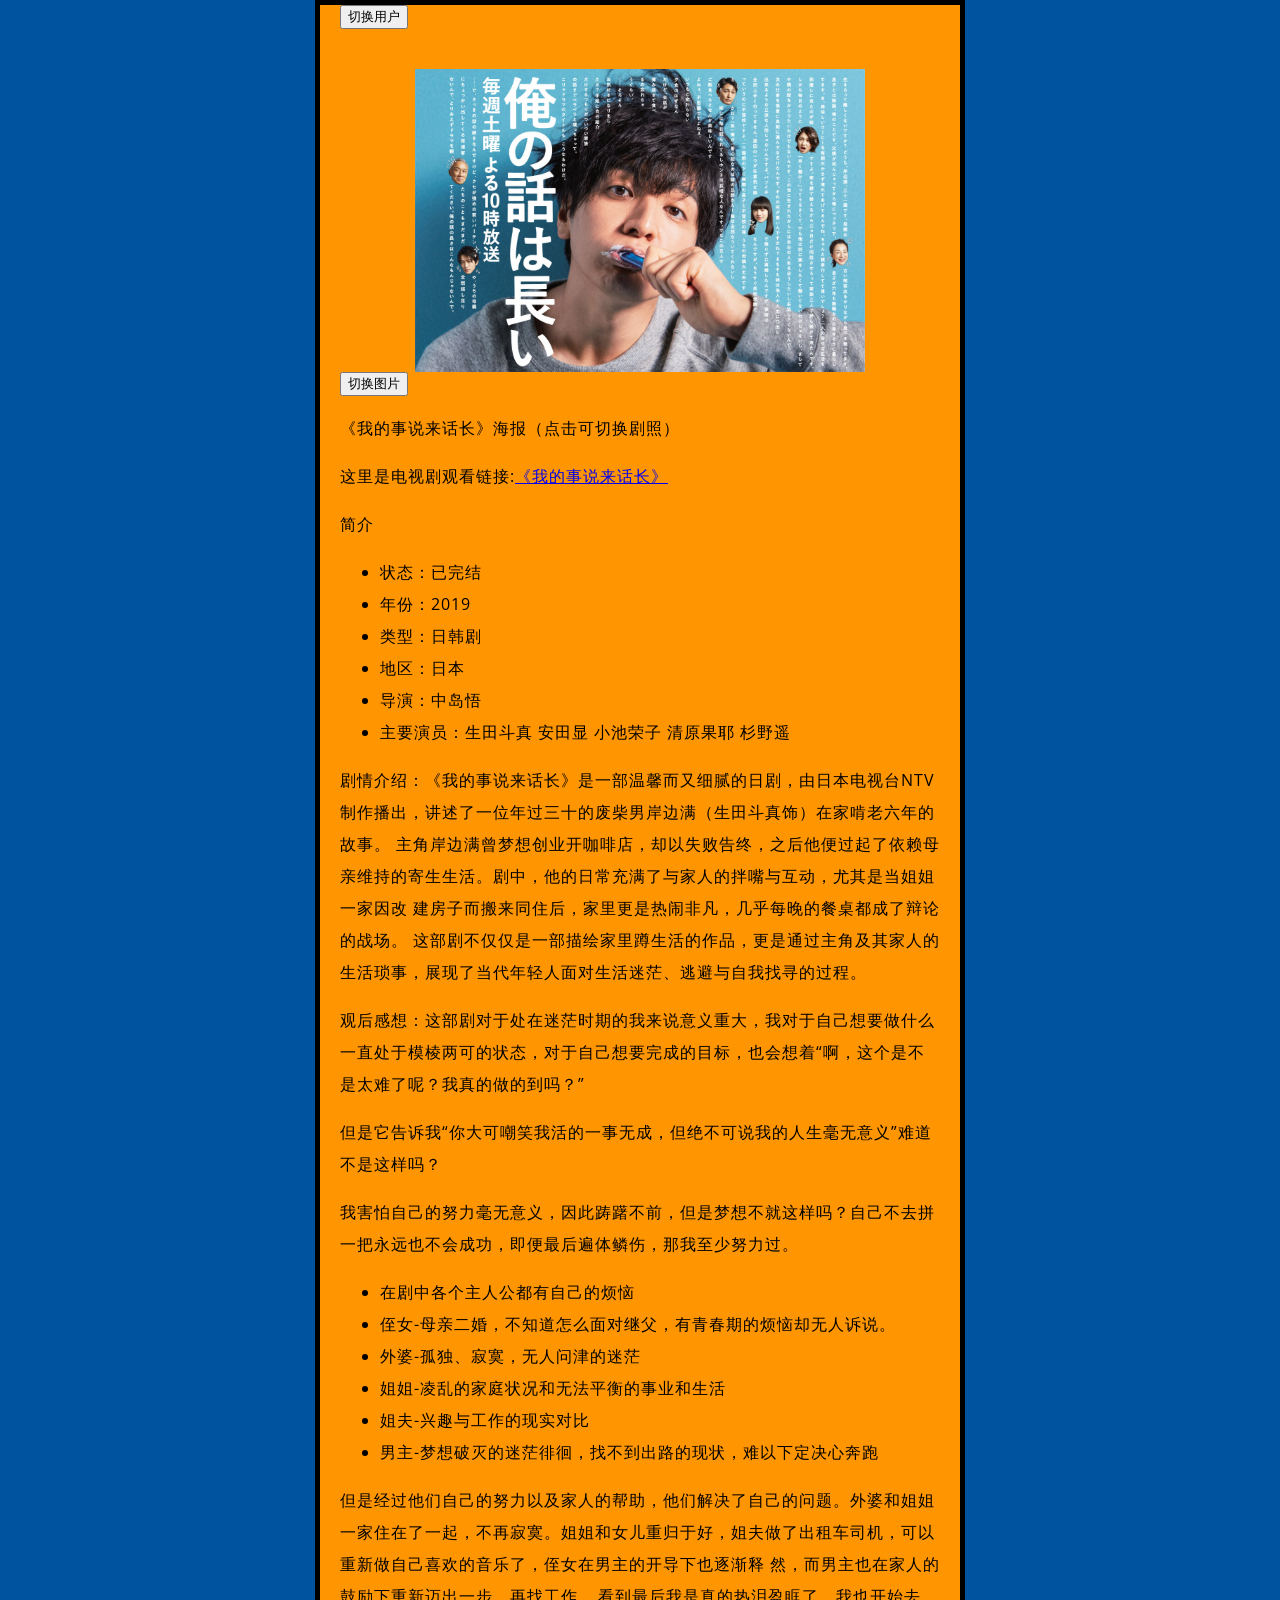
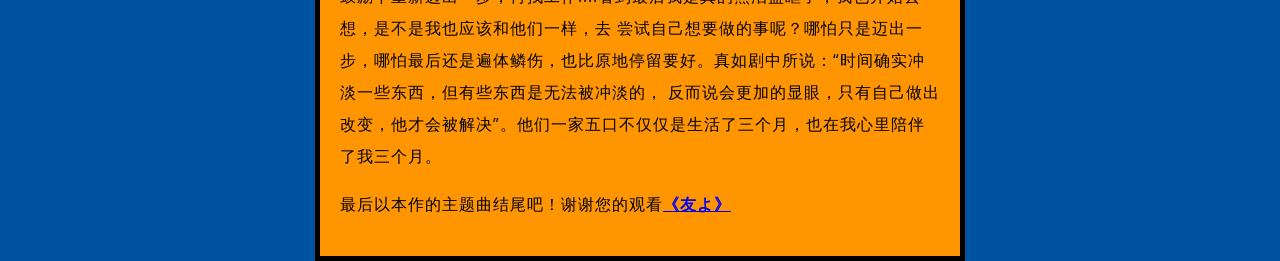
<file: index.html>
<!doctype html>  
<html lang="en-US">  
  <head>  
    <button>切换用户</button>
    <script src="scripts/main.js" defer></script>
    <link href="styles/style.css" rel="stylesheet" type="text/css">
    <link href="http://fonts.googleapis.com/css?family=Open+Sans" rel="stylesheet" type="text/css">
    <meta charset="utf-8" >  
    <title>电视剧介绍</title>  
  </head>  
  <body>  
    <h1> </h1>
    <img id="myImage" src="images/z1.jpg" alt="可切换的图片" >  
<button onclick="changeImage()">切换图片</button>
    <p>《我的事说来话长》海报（点击可切换剧照） </p>
<p>
  这里是电视剧观看链接:<a href="https://www.kanxihe.com/post/298428.html"
>《我的事说来话长》</a
>
</p>

<p>简介</p>

<ul>
  <li>状态：已完结</li>
  <li>年份：2019</li>
  <li>类型：日韩剧</li>
  <li>地区：日本</li>
  <li>导演：中岛悟 </li>
  <li>主要演员：生田斗真 安田显 小池荣子 清原果耶 杉野遥 </li>
</ul>

    <p>剧情介绍：《我的事说来话长》是一部温馨而又细腻的日剧，由日本电视台NTV制作播出，讲述了一位年过三十的废柴男岸边满（生田斗真饰）在家啃老六年的故事。
    主角岸边满曾梦想创业开咖啡店，却以失败告终，之后他便过起了依赖母亲维持的寄生生活。剧中，他的日常充满了与家人的拌嘴与互动，尤其是当姐姐一家因改
    建房子而搬来同住后，家里更是热闹非凡，几乎每晚的餐桌都成了辩论的战场。
    这部剧不仅仅是一部描绘家里蹲生活的作品，更是通过主角及其家人的生活琐事，展现了当代年轻人面对生活迷茫、逃避与自我找寻的过程。</p>
    
<p>观后感想：这部剧对于处在迷茫时期的我来说意义重大，我对于自己想要做什么一直处于模棱两可的状态，对于自己想要完成的目标，也会想着“啊，这个是不是太难了呢？我真的做的到吗？”</p>
      <p>但是它告诉我“你大可嘲笑我活的一事无成，但绝不可说我的人生毫无意义”难道不是这样吗？</p>
    <p>我害怕自己的努力毫无意义，因此踌躇不前，但是梦想不就这样吗？自己不去拼一把永远也不会成功，即便最后遍体鳞伤，那我至少努力过。
       <ul>
        <li>在剧中各个主人公都有自己的烦恼</li>
        <li>侄女-母亲二婚，不知道怎么面对继父，有青春期的烦恼却无人诉说。</li>
        <li>外婆-孤独、寂寞，无人问津的迷茫</li>
        <li>姐姐-凌乱的家庭状况和无法平衡的事业和生活</li>
        <li>姐夫-兴趣与工作的现实对比</li>
        <li>男主-梦想破灭的迷茫徘徊，找不到出路的现状，难以下定决心奔跑</li>
      </ul>
    </p>

    <p>
       但是经过他们自己的努力以及家人的帮助，他们解决了自己的问题。外婆和姐姐一家住在了一起，不再寂寞。姐姐和女儿重归于好，姐夫做了出租车司机，可以重新做自己喜欢的音乐了，侄女在男主的开导下也逐渐释
       然，而男主也在家人的鼓励下重新迈出一步，再找工作....看到最后我是真的热泪盈眶了，我也开始去想，是不是我也应该和他们一样，去
       尝试自己想要做的事呢？哪怕只是迈出一步，哪怕最后还是遍体鳞伤，也比原地停留要好。真如剧中所说：“时间确实冲淡一些东西，但有些东西是无法被冲淡的，
       反而说会更加的显眼，只有自己做出改变，他才会被解决”。他们一家五口不仅仅是生活了三个月，也在我心里陪伴了我三个月。
    </p>
    <p>
        最后以本作的主题曲结尾吧！谢谢您的观看<a href="https://www.bilibili.com/video/BV1Pf4y1S7W9/?spm_id_from=autoNext&vd_source=fd59efec6929d9ca5e546ac9b3125583"
      ><strong>《友よ》</strong></a
      >
      </p>
  </body>  
</html>
</file>
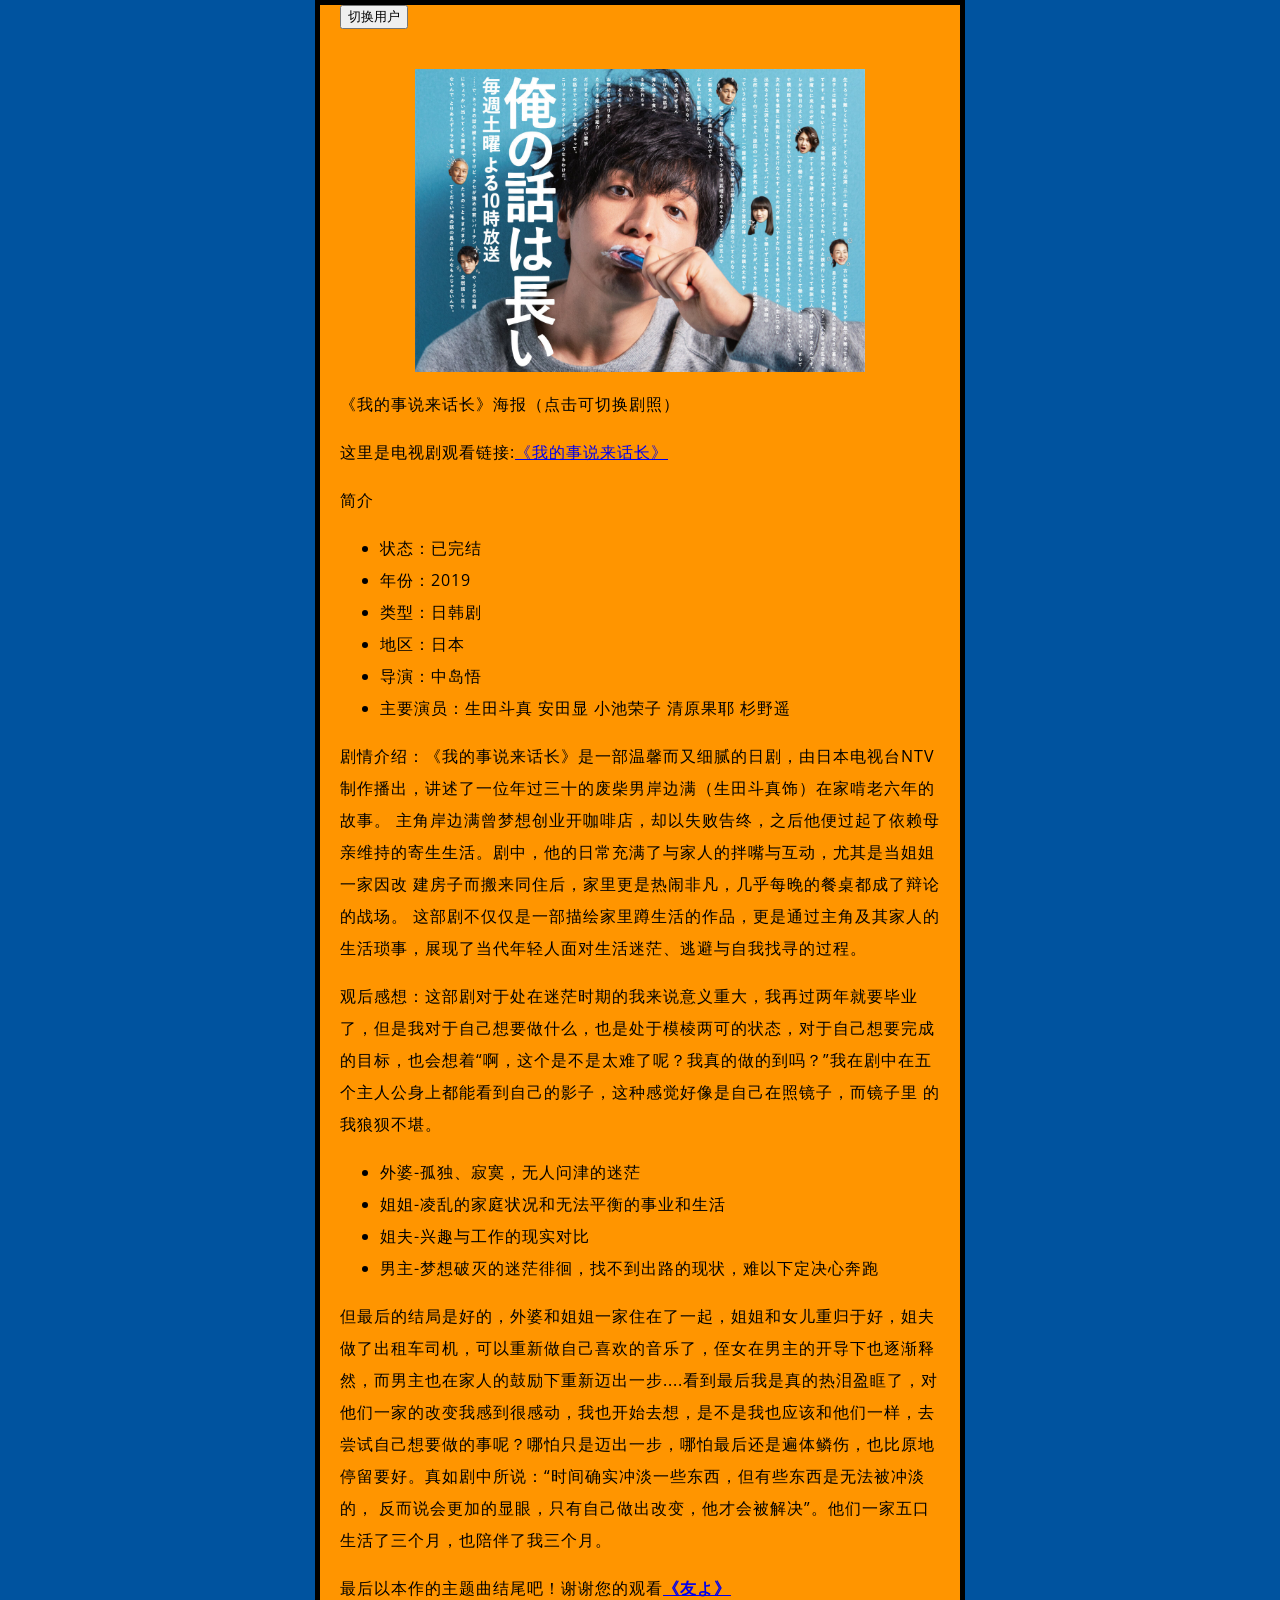
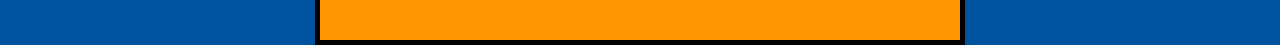
<file: intex.html>
<!doctype html>  
<html lang="en-US">  
  <head>  
    <button>切换用户</button>
    <script src="scripts/main.js" defer></script>
    <link href="styles/style.css" rel="stylesheet" type="text/css">
    <link href="http://fonts.googleapis.com/css?family=Open+Sans" rel="stylesheet" type="text/css">
    <meta charset="utf-8" >  
    <title>电视剧介绍</title>  
  </head>  
  <body>  
    <h1> </h1>
    <img src="images/z1.jpg" alt="My test image" />  
    <p>《我的事说来话长》海报（点击可切换剧照） </p>
<p>
  这里是电视剧观看链接:<a href="https://www.kanxihe.com/post/298428.html"
>《我的事说来话长》</a
>
</p>

<p>简介</p>

<ul>
  <li>状态：已完结</li>
  <li>年份：2019</li>
  <li>类型：日韩剧</li>
  <li>地区：日本</li>
  <li>导演：中岛悟 </li>
  <li>主要演员：生田斗真 安田显 小池荣子 清原果耶 杉野遥 </li>
</ul>

<p>剧情介绍：《我的事说来话长》是一部温馨而又细腻的日剧，由日本电视台NTV制作播出，讲述了一位年过三十的废柴男岸边满（生田斗真饰）在家啃老六年的故事。
    主角岸边满曾梦想创业开咖啡店，却以失败告终，之后他便过起了依赖母亲维持的寄生生活。剧中，他的日常充满了与家人的拌嘴与互动，尤其是当姐姐一家因改
    建房子而搬来同住后，家里更是热闹非凡，几乎每晚的餐桌都成了辩论的战场。
    这部剧不仅仅是一部描绘家里蹲生活的作品，更是通过主角及其家人的生活琐事，展现了当代年轻人面对生活迷茫、逃避与自我找寻的过程。</p>

    <p>观后感想：这部剧对于处在迷茫时期的我来说意义重大，我再过两年就要毕业了，但是我对于自己想要做什么，也是处于模棱两可的状态，对于自己想要完成
       的目标，也会想着“啊，这个是不是太难了呢？我真的做的到吗？”我在剧中在五个主人公身上都能看到自己的影子，这种感觉好像是自己在照镜子，而镜子里
       的我狼狈不堪。
       <ul>
        <li>外婆-孤独、寂寞，无人问津的迷茫</li>
        <li>姐姐-凌乱的家庭状况和无法平衡的事业和生活</li>
        <li>姐夫-兴趣与工作的现实对比</li>
        <li>男主-梦想破灭的迷茫徘徊，找不到出路的现状，难以下定决心奔跑</li>
      </ul>
    </p>

    <p>
       但最后的结局是好的，外婆和姐姐一家住在了一起，姐姐和女儿重归于好，姐夫做了出租车司机，可以重新做自己喜欢的音乐了，侄女在男主的开导下也逐渐释
       然，而男主也在家人的鼓励下重新迈出一步....看到最后我是真的热泪盈眶了，对他们一家的改变我感到很感动，我也开始去想，是不是我也应该和他们一样，去
       尝试自己想要做的事呢？哪怕只是迈出一步，哪怕最后还是遍体鳞伤，也比原地停留要好。真如剧中所说：“时间确实冲淡一些东西，但有些东西是无法被冲淡的，
       反而说会更加的显眼，只有自己做出改变，他才会被解决”。他们一家五口生活了三个月，也陪伴了我三个月。
    </p>
    <p>
        最后以本作的主题曲结尾吧！谢谢您的观看<a href="https://www.bilibili.com/video/BV1Pf4y1S7W9/?spm_id_from=autoNext&vd_source=fd59efec6929d9ca5e546ac9b3125583"
      ><strong>《友よ》</strong></a
      >
      </p>
  </body>  
</html>
</file>
<file: styles/style.css>
html {
  font-size: 10px;
  font-family: 'Open Sans', sans-serif;
  background-color: #00539F;
}

body {
  width: 600px;
  margin: 0 auto;
  background-color: #FF9500;
  padding: 0 20px 20px 20px;
  border: 5px solid black;
}

p, li {
  font-size: 16px;
  line-height: 2;
  letter-spacing: 1px;
}

h1 {
  font-size: 60px;
  text-align: center;
  margin: 0;
  padding: 20px 0;
  color: #00539F;
  text-shadow: 3px 3px 1px black;
}

img {
  width: 450px;
  display: block;
  margin: 0 auto;
}
</file>
